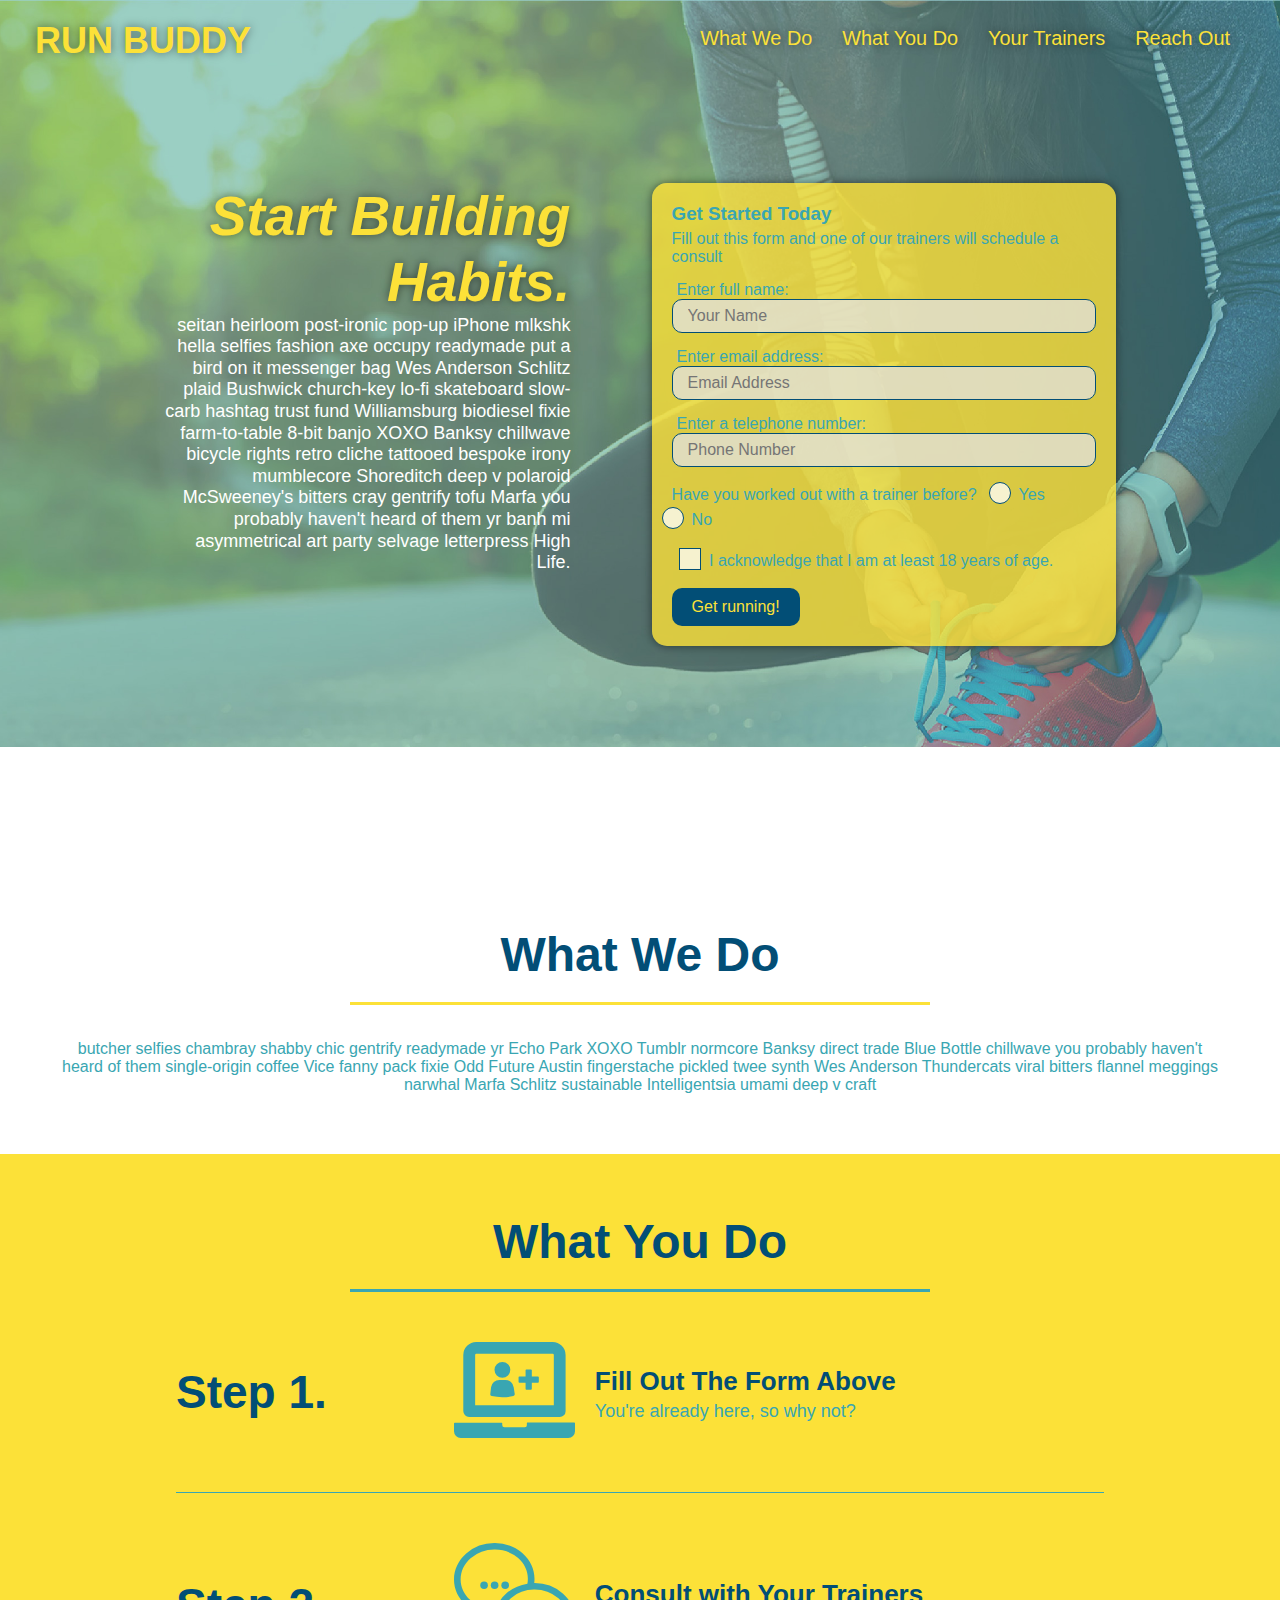
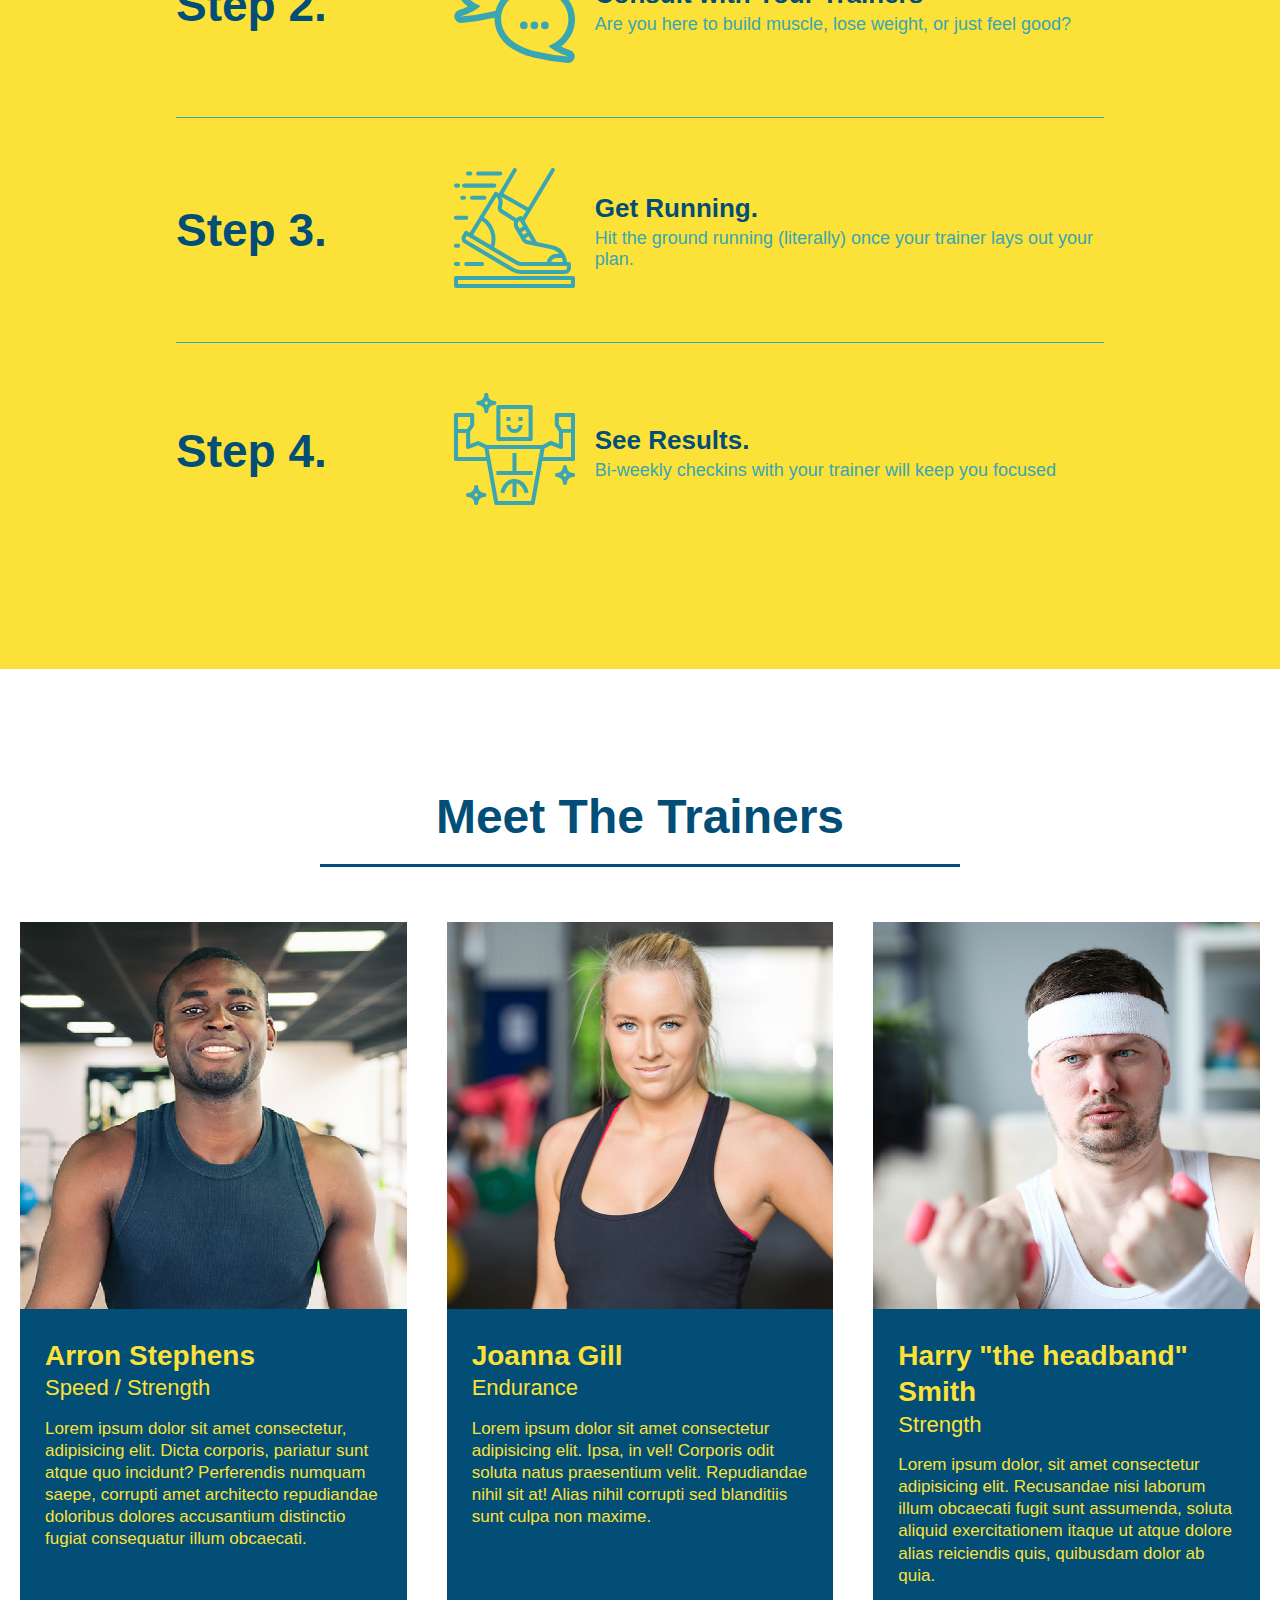
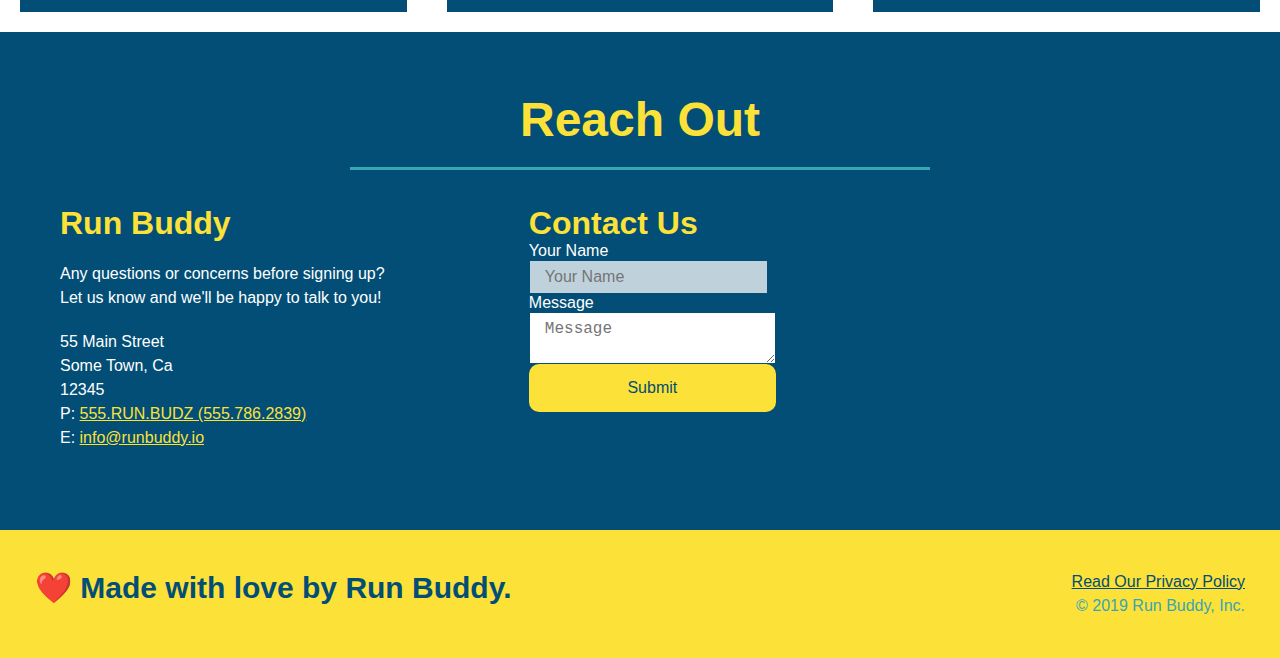
<file: index.html>
<!DOCTYPE html>
<html lang="en">
    <head>
        <meta charset="UTF-8" />
        <meta name="viewport" content="width=device-width, initial-scale=1.0" />
        <title>Run Buddy</title>
        <link href="./assets/css/style.css" type="text/css" rel="stylesheet" />
    </head>
    <body>
        <!-- navigation -->
        <header>
            <h1>
                <a href="/">RUN BUDDY</a>
            </h1>
            <nav>
                <!-- Unordered list element -->
                <ul>
                    <!-- List item element -->
                    <li>
                        <!-- Anchor element -->
                        <a href="#what-we-do"> What We Do</a>
                    </li>
                    <li>
                        <a href="#what-you-do">What You Do</a>
                    </li>
                    <li>
                        <a href="#your-trainers"> Your Trainers</a>
                    </li>
                    <li>
                        <a href="#reach-out">Reach Out</a>
                    </li>
                </ul>
            </nav>
        </header>  
        <!--hero section-->
        <section class="hero">
            <div class="hero-cta">
                <h2>Start Building Habits.</h2>
                <p>
                    seitan heirloom post-ironic pop-up iPhone mlkshk hella selfies fashion axe occupy readymade put a bird on it messenger bag Wes Anderson Schlitz plaid Bushwick church-key lo-fi skateboard slow-carb hashtag trust fund Williamsburg biodiesel fixie farm-to-table 8-bit banjo XOXO Banksy chillwave bicycle rights retro cliche tattooed bespoke irony mumblecore Shoreditch deep v polaroid McSweeney's bitters cray gentrify tofu Marfa you probably haven't heard of them yr banh mi asymmetrical art party selvage letterpress High Life.
                </p>

            </div>
            <div class="hero-form">
                <h3>Get Started Today</h3>
                <p>Fill out this form and one of our trainers will schedule a consult</p>
            <!-- Add form element-->
            <form>
                <label for="name">Enter full name:</label>
                <input type="text" placeholder="Your Name" name="name" id="name" class="form-input">
                <label for="email">Enter email address:</label>
                <input type="email" placeholder="Email Address" name="email" id="email" class="form-input">
                <label for="phone"> Enter a telephone number:</label>
                <input type="tel" placeholder="Phone Number" name="phone" id="phone" class="form-input">
                <p>
                    Have you worked out with a trainer before?
                    <span class="radio-wrapper">
                      <input type="radio" name="trainer-confirm" id="trainer-yes" />
                      <label for="trainer-yes">Yes</label>  
                    </span>
                    <span class="radio-wrapper">
                      <input type="radio" name="trainer-confirm" id="trainer-no" />
                      <label for="trainer-no">No</label>  
                    </span>
                </p>
                <p>
                    <span class="checkbox-wrapper">
                       <input type="checkbox" name="age-confirm" id="checkbox" /> 
                       <label for="checkbox">I acknowledge that I am at least 18 years of age.</label>
                    </span>
                </p>
                <button type="submit">
                    Get running!
                </button>
                </form>
            </div>
        </section>
        <!--end hero-->

        <!-- hero/jumbotron -->
        <section>
        </section>

        <!-- "what we do" section-->
        <!--Wrap every h2 with a class of "section-title"in this div!-->
        <section id="what-we-do" class="intro">
            <div class="flext-row">
                <h2 class="section-title primary-border">
                    What We Do
                </h2>
            </div>
            <div class="flex-row">
                <p>
                    butcher selfies chambray shabby chic gentrify readymade yr Echo Park XOXO Tumblr normcore Banksy direct trade Blue Bottle chillwave you probably haven't heard of them single-origin coffee Vice fanny pack fixie Odd Future Austin fingerstache pickled twee synth Wes Anderson Thundercats viral bitters flannel meggings narwhal Marfa Schlitz sustainable Intelligentsia umami deep v craft
                </p>
            </div>    
        </section>

        <!--"what you do" section-->
        <section id="what-you-do" class="steps">
            <h2 class="section-title secondary-border">What You Do</h2>

            <div class="step">
                <h3>Step 1.</h3>
                <div class="step-info">
                  <div class="step-img">
                    <img src="./assets/images/step-1.svg" alt="" />
                  </div>
                  <div class="step-text">
                    <h4>Fill Out The Form Above</h4>
                    <p>You're already here, so why not?</p>
                  </div>
                </div>
              </div>

              <div class="step">
                <h3>Step 2.</h3>
                <div class="step-info">
                  <div class="step-img">
                    <img src="./assets/images/step-2.svg" alt="" />
                  </div>
                  <div class="step-text">
                    <h4>Consult with Your Trainers</h4>
                    <p>Are you here to build muscle, lose weight, or just feel good?</p>
                  </div>
                </div>
              </div>

              <div class="step">
                <h3>Step 3.</h3>
                <div class="step-info">
                  <div class="step-img">
                    <img src="./assets/images/step-3.svg" alt="" />
                  </div>
                  <div class="step-text">
                    <h4>Get Running.</h4>
                    <p>Hit the ground running (literally) once your trainer lays out your plan.</p>
                  </div>
                </div>
              </div>

              <div class="step">
                <h3>Step 4.</h3>
                <div class="step-info">
                  <div class="step-img">
                    <img src="./assets/images/step-4.svg" alt="" />
                  </div>
                  <div class="step-text">
                    <h4>See Results.</h4>
                    <p>Bi-weekly checkins with your trainer will keep you focused</p>
                  </div>
                </div>
            </div>
        </section>

        <!--"meet the trainers" section-->
        <section id="your-trainers"></section>
            <h2 class="section-title primary border">
                Meet The Trainers
            </h2>
            <div class="trainers">
                <article class="trainer">
                    <img src="./assets/images/trainer-1.jpg" alt="Arron Stephens in his workout clothes, ready to pump iron">
                    <div class="trainer-bio">
                        <h3 class="trainer-name">Arron Stephens</h3>
                        <h4 class="trainer-role">Speed / Strength</h4>
                        <p>
                            Lorem ipsum dolor sit amet consectetur, adipisicing elit. Dicta corporis, pariatur sunt atque quo incidunt? Perferendis numquam saepe, corrupti amet architecto repudiandae doloribus dolores accusantium distinctio fugiat consequatur illum obcaecati.
                        </p>
                    </div>
                </article>

                <!--second trainer bio-->
                <article class="trainer">
                    <img src="./assets/images/trainer-2.jpg" alt="Joanna Gill cooling off after a workout" />
                    <div class="trainer-bio">
                        <h3 class="trainer-name">Joanna Gill</h3>
                        <h4 class="trainer-role">Endurance</h4>
                        <p>
                            Lorem ipsum dolor sit amet consectetur adipisicing elit. Ipsa, in vel! Corporis odit soluta natus praesentium velit. Repudiandae nihil sit at! Alias nihil corrupti sed blanditiis sunt culpa non maxime.
                        </p>
                    </div>
                </article>

                <!--third trainer bio-->
                <article class="trainer">
                    <img src="./assets/images/trainer-3.jpg" alt="Harry Smith wearing a headband and lifting comically small pink weights" />
                    <div class="trainer-bio">
                        <h3 class="trainer-name">Harry "the headband" Smith</h3>
                        <h4 class="trainer-role">Strength</h4>
                        <p>
                            Lorem ipsum dolor, sit amet consectetur adipisicing elit. Recusandae nisi laborum illum obcaecati fugit sunt assumenda, soluta aliquid exercitationem itaque ut atque dolore alias reiciendis quis, quibusdam dolor ab quia.
                        </p>
                    </div>
                </article>
            </div>
        </section>

        <!-- "reach out" section-->
        <section id="reach-out" class="contact">
            <h2 class="section-title secondary-border">Reach Out</h2>
            <div class="contact-info">
                <div>
                  <h3>Run Buddy</h3>
                  <p>
                    Any questions or concerns before signing up?
                    <br />
                    Let us know and we'll be happy to talk to you!
                  </p>
              
                  <address>
                    55 Main Street <br />
                    Some Town, Ca <br />
                    12345 <br />
                    P: <a href="tel:555.786.2839">555.RUN.BUDZ (555.786.2839)</a><br />
                    E: <a href="mailto://info@runbuddy.io">info@runbuddy.io</a>
                  </address>
              
                </div>
              
                <div class="contact-form">
                  <h3>Contact Us</h3>
                  <form>
                    <label for="contact-name">Your Name</label>
                    <input type="text" id="contact-name" placeholder="Your Name" />
              
                    <label for="contact-message">Message</label>
                    <textarea id="contact-message" placeholder="Message"></textarea>
              
                    <button type="submit">Submit</button>
                  </form>
                </div>
              
                <iframe
                  src="https://www.google.com/maps/embed?pb=!1m14!1m12!1m3!1d12182.30520634488!2d-74.0652613!3d40.2407219!2m3!1f0!2f0!3f0!3m2!1i1024!2i768!4f13.1!5e0!3m2!1sen!2sus!4v1561060983193!5m2!1sen!2sus"
                  frameborder="0" style="border:0" allowfullscreen></iframe>
            </div>
                
            
        </section>

        <!-- footer-->
        <footer>
            <h2>❤️ Made with love by Run Buddy.</h2>
            <div>
                <a href="./privacy-policy.html">Read Our Privacy Policy</a><br />
                &copy; 2019 Run Buddy, Inc.
            </div>
        </footer>
    </body>
</html>
</file>
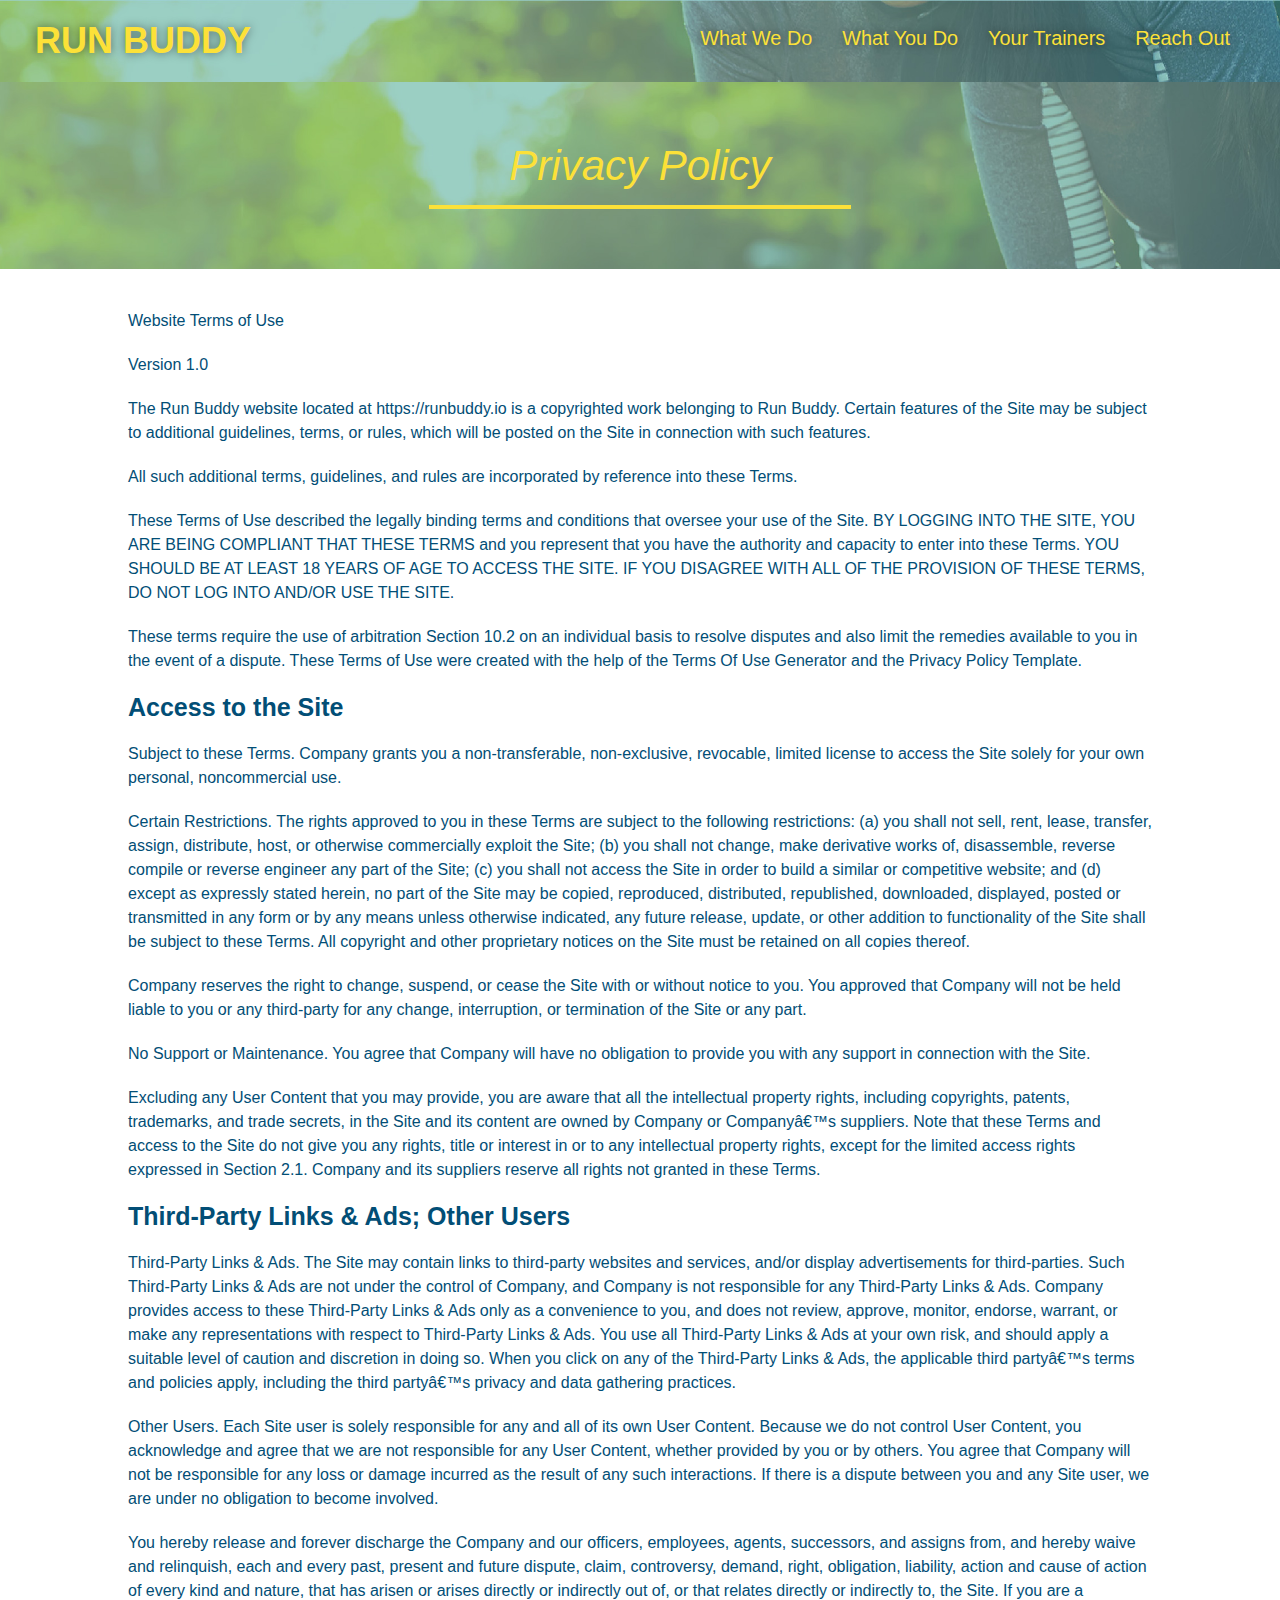
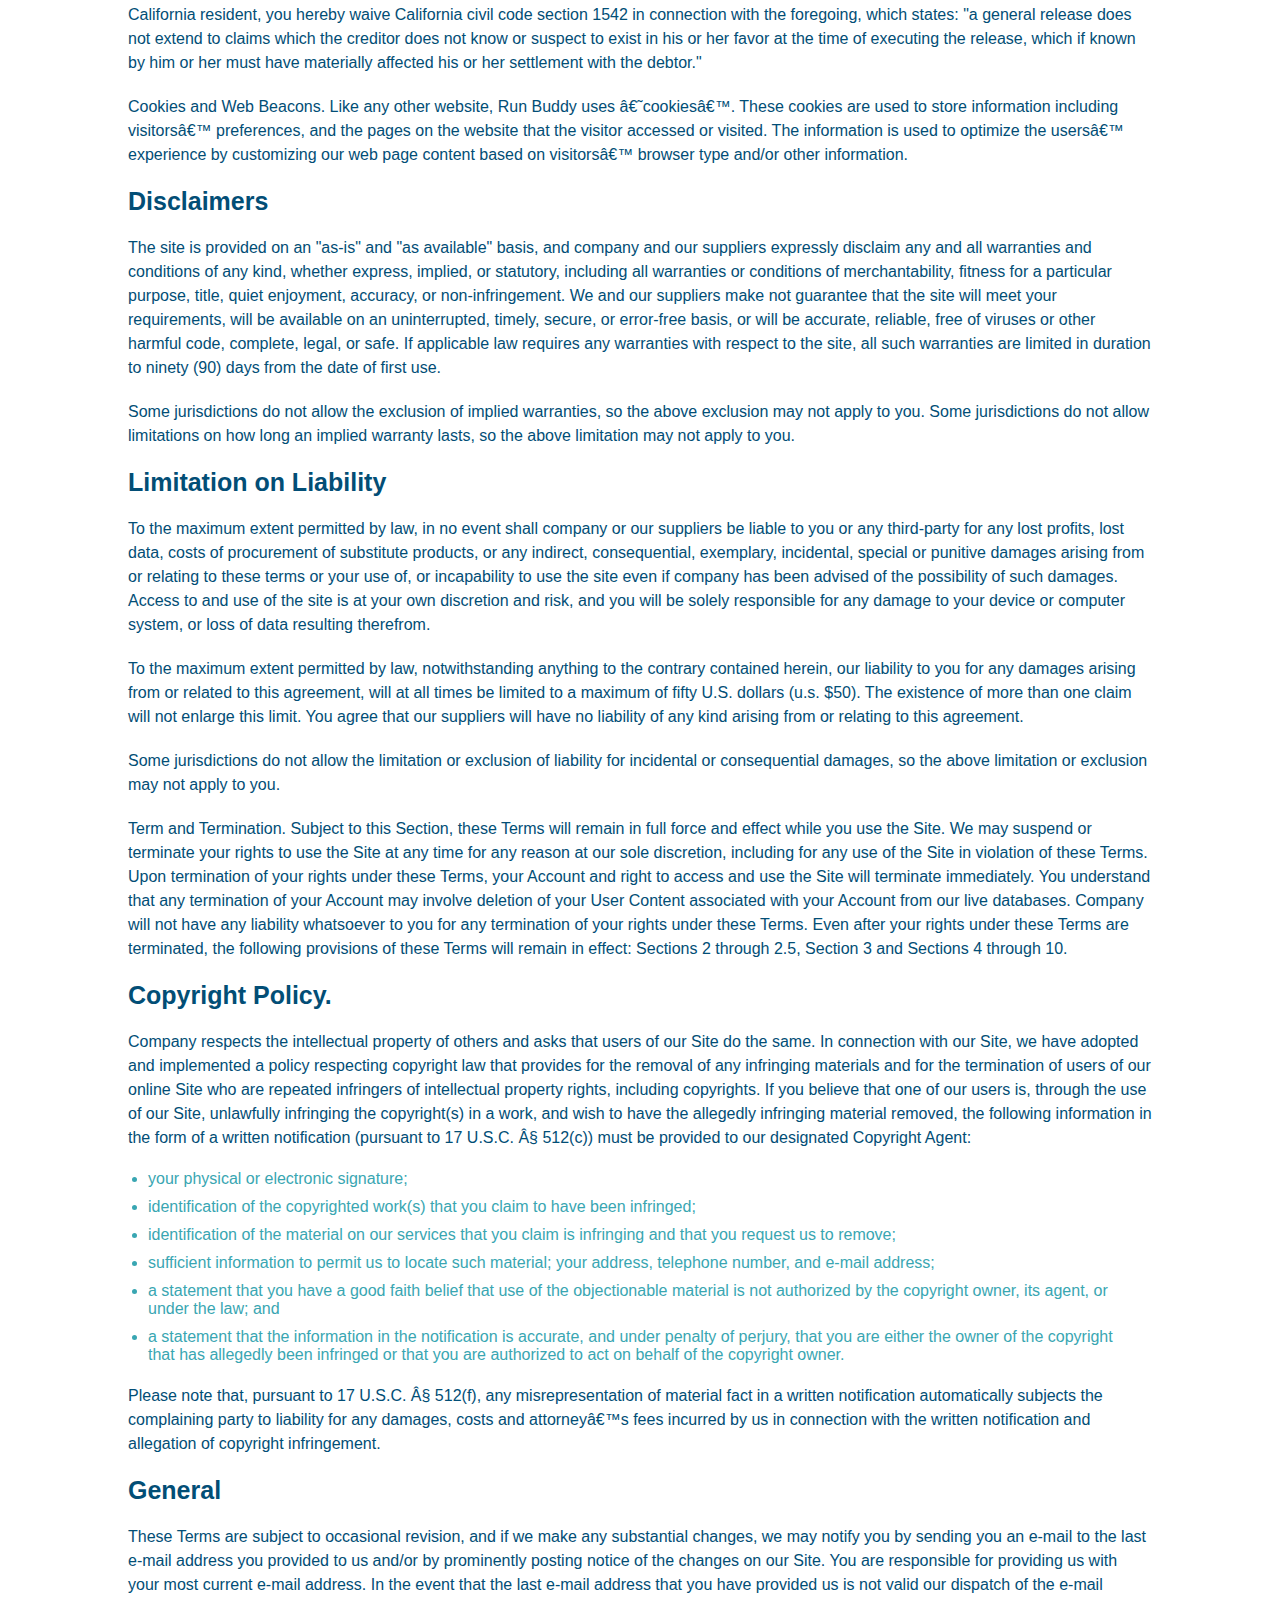
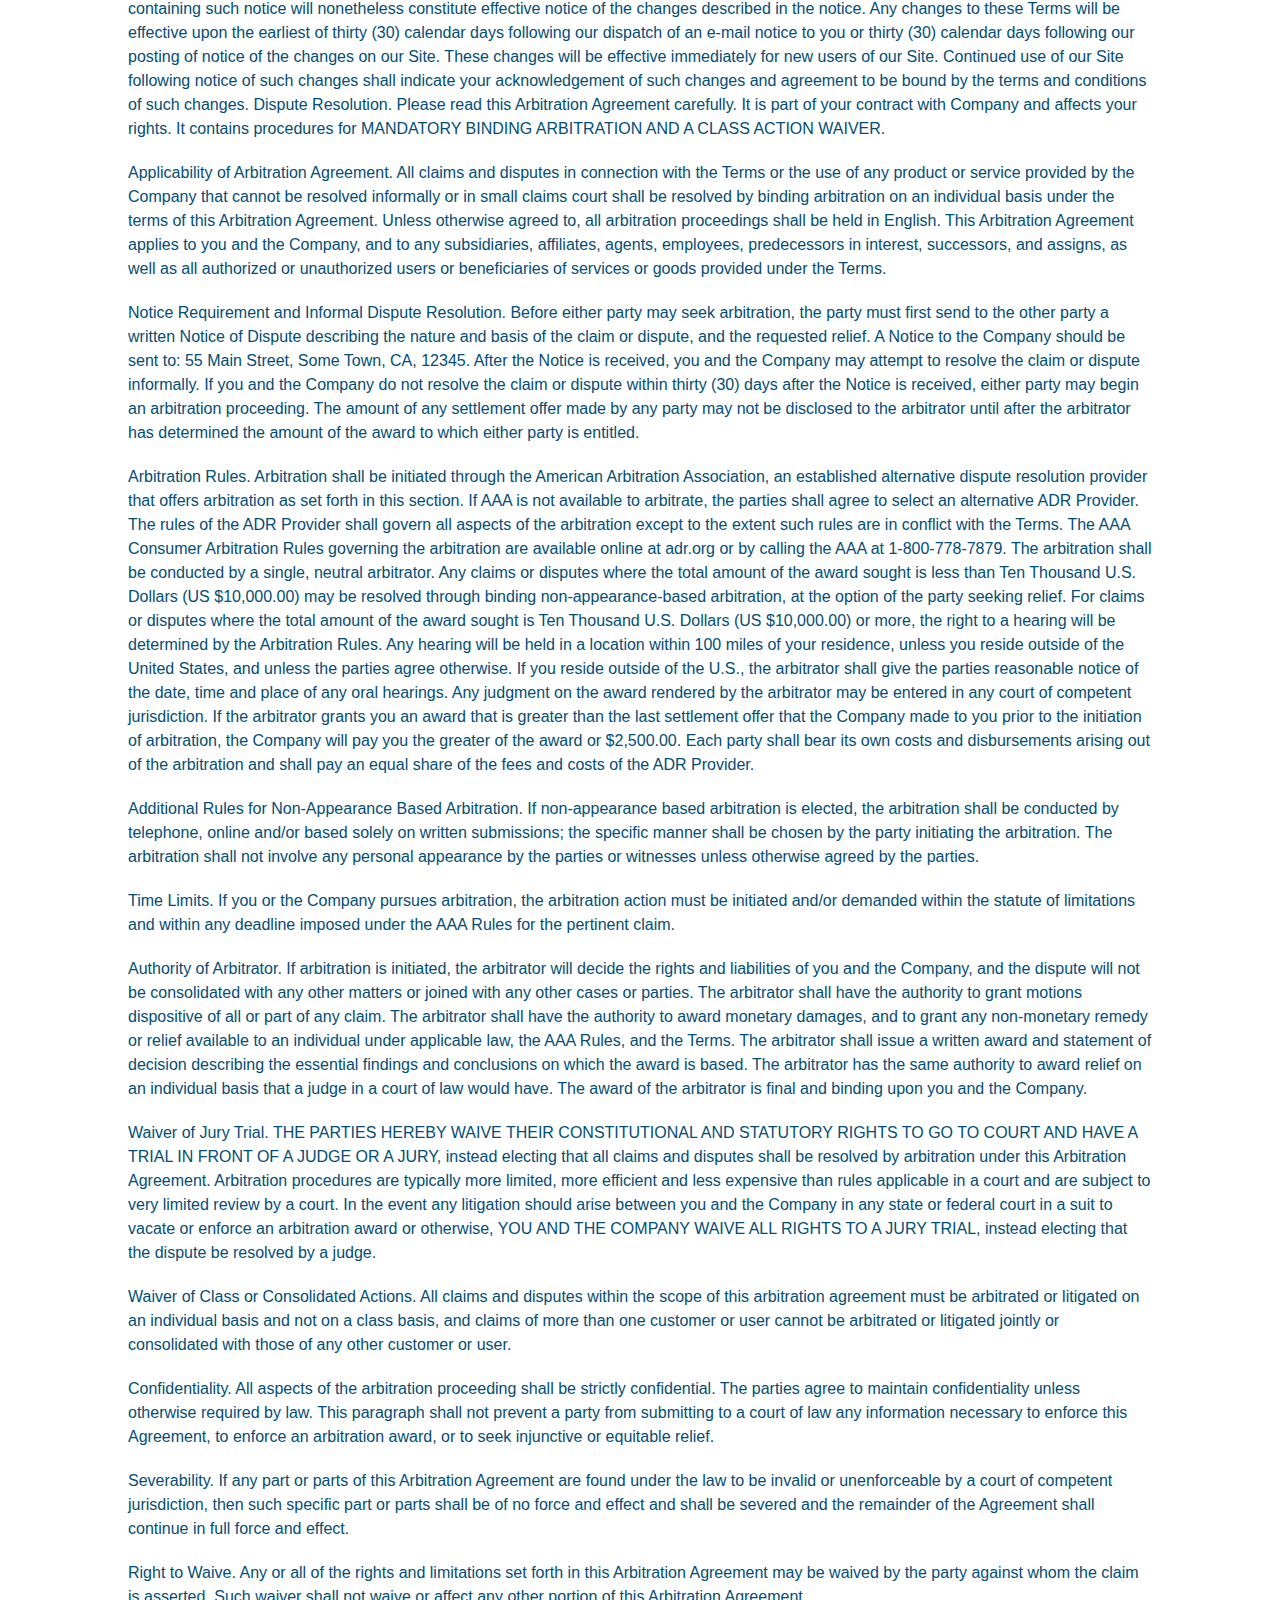
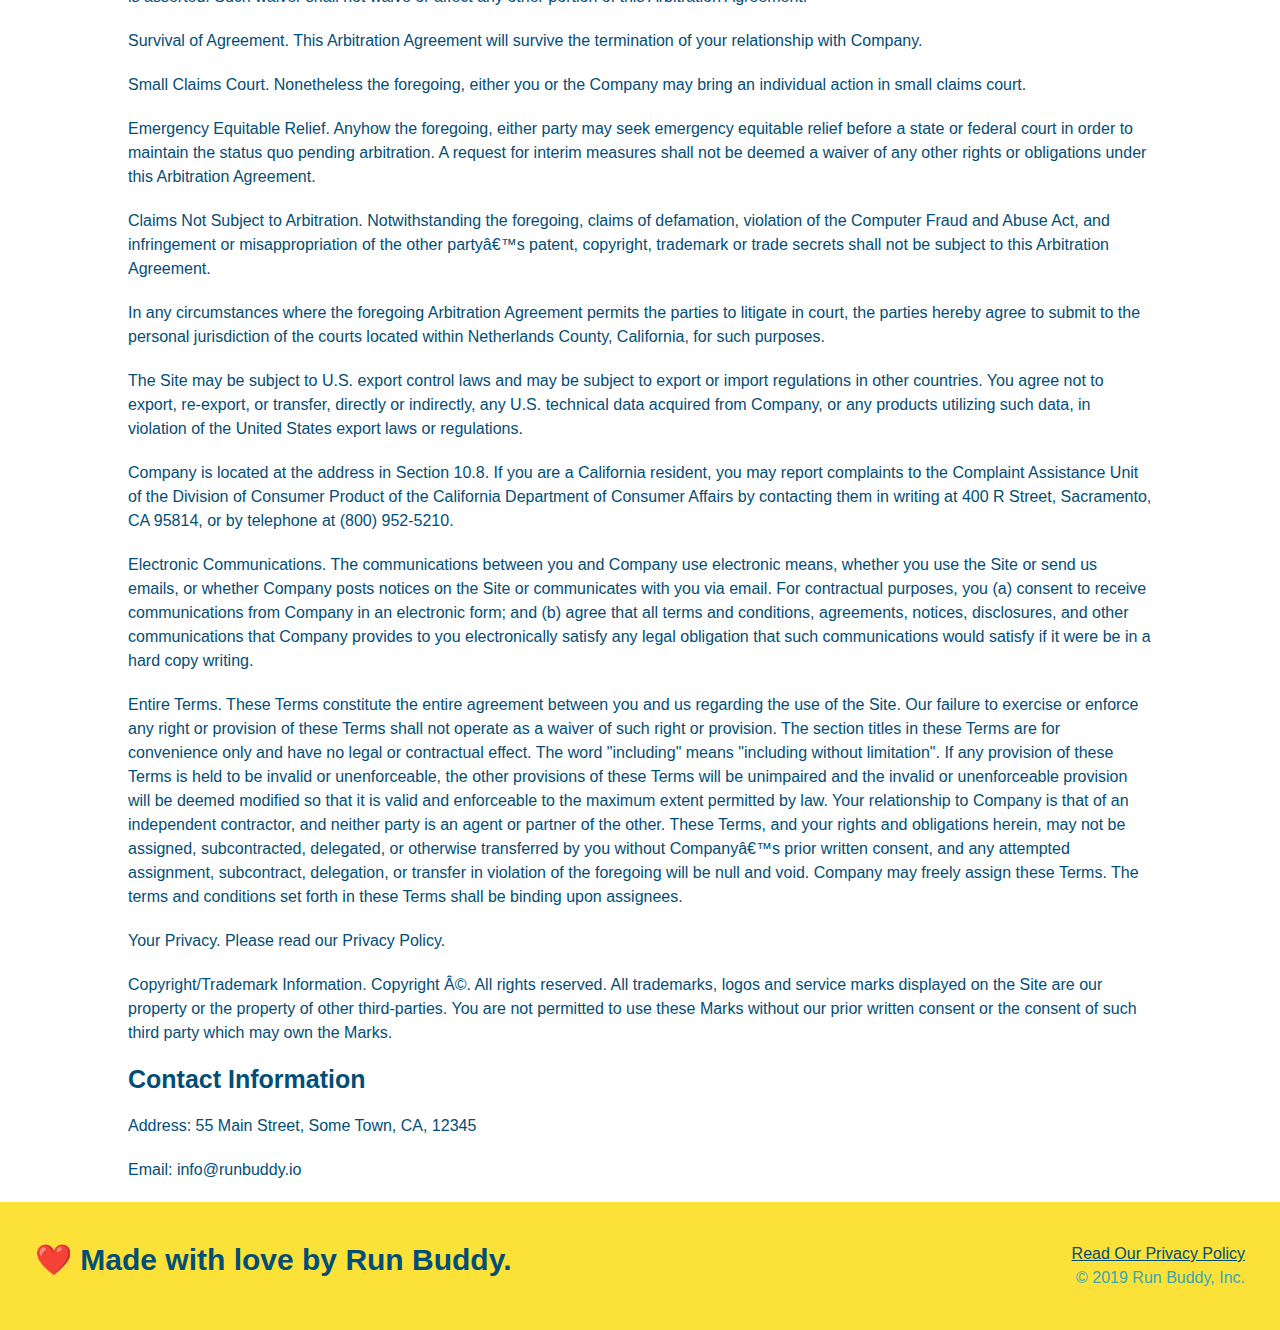
<file: privacy-policy.html>
<!DOCTYPE html>
<html lang="en">
  <head>
    <meta charset="UTF-8" />
    <meta name="viewport" content="width=device-width, initial-scale=1.0" />
    <title>Privacy Policy - Run Buddy</title>
    <link rel="stylesheet" href="./assets/css/style.css" />
    <link rel="stylesheet" href="./assets/css/secondary-styles.css" />
  </head>
  <body>
    <header>
        <h1>
            <a href="/">RUN BUDDY</a>
        </h1>
        <nav>
            <!-- Unordered list element -->
            <ul>
                <!-- List item element -->
                <li>
                    <!-- Anchor element -->
                    <a href="./index.html#what-we-do"> What We Do</a>
                </li>
                <li>
                    <a href="./index.html#what-you-do">What You Do</a>
                </li>
                <li>
                    <a href="./index.html#your-trainers"> Your Trainers</a>
                </li>
                <li>
                    <a href="./index.html#reach-out">Reach Out</a>
                </li>
            </ul>
        </nav>
    </header> 
    <section class="hero">
        <h2 class="page-title">
            Privacy Policy
        </h2>
    </section>
    <article class="secondary-content">
        <p>
            Website Terms of Use
          </p>
    
          <p>
            Version 1.0
          </p>
    
          <p>
            The Run Buddy website located at https://runbuddy.io is a copyrighted work belonging to Run Buddy. Certain
            features of the Site may be subject to additional guidelines, terms, or rules, which will be posted on the Site
            in connection with such features.
          </p>
    
          <p>
            All such additional terms, guidelines, and rules are incorporated by reference into these Terms.
          </p>
    
          <p>
            These Terms of Use described the legally binding terms and conditions that oversee your use of the Site. BY
            LOGGING INTO THE SITE, YOU ARE BEING COMPLIANT THAT THESE TERMS and you represent that you have the authority
            and capacity to enter into these Terms. YOU SHOULD BE AT LEAST 18 YEARS OF AGE TO ACCESS THE SITE. IF YOU
            DISAGREE WITH ALL OF THE PROVISION OF THESE TERMS, DO NOT LOG INTO AND/OR USE THE SITE.
          </p>
    
          <p>
            These terms require the use of arbitration Section 10.2 on an individual basis to resolve disputes and also
            limit the remedies available to you in the event of a dispute. These Terms of Use were created with the help of
            the Terms Of Use Generator and the Privacy Policy Template.
          </p>
    
          <h3>
            Access to the Site
          </h3>
    
          <p>
            Subject to these Terms. Company grants you a non-transferable, non-exclusive, revocable, limited license to
            access the Site solely for your own personal, noncommercial use.
          </p>
    
          <p>
            Certain Restrictions. The rights approved to you in these Terms are subject to the following restrictions: (a)
            you shall not sell, rent, lease, transfer, assign, distribute, host, or otherwise commercially exploit the Site;
            (b) you shall not change, make derivative works of, disassemble, reverse compile or reverse engineer any part of
            the Site; (c) you shall not access the Site in order to build a similar or competitive website; and (d) except
            as expressly stated herein, no part of the Site may be copied, reproduced, distributed, republished, downloaded,
            displayed, posted or transmitted in any form or by any means unless otherwise indicated, any future release,
            update, or other addition to functionality of the Site shall be subject to these Terms. All copyright and other
            proprietary notices on the Site must be retained on all copies thereof.
          </p>
    
          <p>
            Company reserves the right to change, suspend, or cease the Site with or without notice to you. You approved
            that Company will not be held liable to you or any third-party for any change, interruption, or termination of
            the Site or any part.
          </p>
    
          <p>
            No Support or Maintenance. You agree that Company will have no obligation to provide you with any support in
            connection with the Site.
          </p>
    
          <p>
            Excluding any User Content that you may provide, you are aware that all the intellectual property rights,
            including copyrights, patents, trademarks, and trade secrets, in the Site and its content are owned by Company
            or Companyâ€™s suppliers. Note that these Terms and access to the Site do not give you any rights, title or
            interest in or to any intellectual property rights, except for the limited access rights expressed in Section
            2.1. Company and its suppliers reserve all rights not granted in these Terms.
          </p>
    
          <h3>
            Third-Party Links & Ads; Other Users
          </h3>
    
          <p>
            Third-Party Links & Ads. The Site may contain links to third-party websites and services, and/or display
            advertisements for third-parties. Such Third-Party Links & Ads are not under the control of Company, and Company
            is not responsible for any Third-Party Links & Ads. Company provides access to these Third-Party Links & Ads
            only as a convenience to you, and does not review, approve, monitor, endorse, warrant, or make any
            representations with respect to Third-Party Links & Ads. You use all Third-Party Links & Ads at your own risk,
            and should apply a suitable level of caution and discretion in doing so. When you click on any of the
            Third-Party Links & Ads, the applicable third partyâ€™s terms and policies apply, including the third partyâ€™s
            privacy and data gathering practices.
          </p>
    
          <p>
            Other Users. Each Site user is solely responsible for any and all of its own User Content. Because we do not
            control User Content, you acknowledge and agree that we are not responsible for any User Content, whether
            provided by you or by others. You agree that Company will not be responsible for any loss or damage incurred as
            the result of any such interactions. If there is a dispute between you and any Site user, we are under no
            obligation to become involved.
          </p>
    
          <p>
            You hereby release and forever discharge the Company and our officers, employees, agents, successors, and
            assigns from, and hereby waive and relinquish, each and every past, present and future dispute, claim,
            controversy, demand, right, obligation, liability, action and cause of action of every kind and nature, that has
            arisen or arises directly or indirectly out of, or that relates directly or indirectly to, the Site. If you are
            a California resident, you hereby waive California civil code section 1542 in connection with the foregoing,
            which states: "a general release does not extend to claims which the creditor does not know or suspect to exist
            in his or her favor at the time of executing the release, which if known by him or her must have materially
            affected his or her settlement with the debtor."
          </p>
    
          <p>
            Cookies and Web Beacons. Like any other website, Run Buddy uses â€˜cookiesâ€™. These cookies are used to store
            information including visitorsâ€™ preferences, and the pages on the website that the visitor accessed or visited.
            The information is used to optimize the usersâ€™ experience by customizing our web page content based on visitorsâ€™
            browser type and/or other information.
          </p>
    
          <h3>
            Disclaimers
          </h3>
    
          <p>
            The site is provided on an "as-is" and "as available" basis, and company and our suppliers expressly disclaim
            any and all warranties and conditions of any kind, whether express, implied, or statutory, including all
            warranties or conditions of merchantability, fitness for a particular purpose, title, quiet enjoyment, accuracy,
            or non-infringement. We and our suppliers make not guarantee that the site will meet your requirements, will be
            available on an uninterrupted, timely, secure, or error-free basis, or will be accurate, reliable, free of
            viruses or other harmful code, complete, legal, or safe. If applicable law requires any warranties with respect
            to the site, all such warranties are limited in duration to ninety (90) days from the date of first use.
          </p>
    
          <p>
            Some jurisdictions do not allow the exclusion of implied warranties, so the above exclusion may not apply to
            you. Some jurisdictions do not allow limitations on how long an implied warranty lasts, so the above limitation
            may not apply to you.
          </p>
    
          <h3>
            Limitation on Liability
          </h3>
    
          <p>
            To the maximum extent permitted by law, in no event shall company or our suppliers be liable to you or any
            third-party for any lost profits, lost data, costs of procurement of substitute products, or any indirect,
            consequential, exemplary, incidental, special or punitive damages arising from or relating to these terms or
            your use of, or incapability to use the site even if company has been advised of the possibility of such
            damages. Access to and use of the site is at your own discretion and risk, and you will be solely responsible
            for any damage to your device or computer system, or loss of data resulting therefrom.
          </p>
    
          <p>
            To the maximum extent permitted by law, notwithstanding anything to the contrary contained herein, our liability
            to you for any damages arising from or related to this agreement, will at all times be limited to a maximum of
            fifty U.S. dollars (u.s. $50). The existence of more than one claim will not enlarge this limit. You agree that
            our suppliers will have no liability of any kind arising from or relating to this agreement.
          </p>
    
          <p>
            Some jurisdictions do not allow the limitation or exclusion of liability for incidental or consequential
            damages, so the above limitation or exclusion may not apply to you.
          </p>
    
          <p>
            Term and Termination. Subject to this Section, these Terms will remain in full force and effect while you use
            the Site. We may suspend or terminate your rights to use the Site at any time for any reason at our sole
            discretion, including for any use of the Site in violation of these Terms. Upon termination of your rights under
            these Terms, your Account and right to access and use the Site will terminate immediately. You understand that
            any termination of your Account may involve deletion of your User Content associated with your Account from our
            live databases. Company will not have any liability whatsoever to you for any termination of your rights under
            these Terms. Even after your rights under these Terms are terminated, the following provisions of these Terms
            will remain in effect: Sections 2 through 2.5, Section 3 and Sections 4 through 10.
          </p>
    
          <h3>
            Copyright Policy.
          </h3>
    
          <p>
            Company respects the intellectual property of others and asks that users of our Site do the same. In connection
            with our Site, we have adopted and implemented a policy respecting copyright law that provides for the removal
            of any infringing materials and for the termination of users of our online Site who are repeated infringers of
            intellectual property rights, including copyrights. If you believe that one of our users is, through the use of
            our Site, unlawfully infringing the copyright(s) in a work, and wish to have the allegedly infringing material
            removed, the following information in the form of a written notification (pursuant to 17 U.S.C. Â§ 512(c)) must
            be provided to our designated Copyright Agent:
          </p>
    
          <ul>
            <li>
              your physical or electronic signature;
            </li>
            <li>
              identification of the copyrighted work(s) that you claim to have been infringed;
            </li>
            <li>
              identification of the material on our services that you claim is infringing and that you request us to remove;
            </li>
            <li>
              sufficient information to permit us to locate such material; your address, telephone number, and e-mail
              address;
            </li>
            <li>
              a statement that you have a good faith belief that use of the objectionable material is not authorized by the
              copyright owner, its agent, or under the law; and
            </li>
            <li>
              a statement that the information in the notification is accurate, and under penalty of perjury, that you are
              either the owner of the copyright that has allegedly been infringed or that you are authorized to act on
              behalf of the copyright owner.
            </li>
          </ul>
    
          <p>
            Please note that, pursuant to 17 U.S.C. Â§ 512(f), any misrepresentation of material fact in a written
            notification automatically subjects the complaining party to liability for any damages, costs and attorneyâ€™s
            fees incurred by us in connection with the written notification and allegation of copyright infringement.
          </p>
    
          <h3>
            General
          </h3>
    
          <p>
            These Terms are subject to occasional revision, and if we make any substantial changes, we may notify you by
            sending you an e-mail to the last e-mail address you provided to us and/or by prominently posting notice of the
            changes on our Site. You are responsible for providing us with your most current e-mail address. In the event
            that the last e-mail address that you have provided us is not valid our dispatch of the e-mail containing such
            notice will nonetheless constitute effective notice of the changes described in the notice. Any changes to these
            Terms will be effective upon the earliest of thirty (30) calendar days following our dispatch of an e-mail
            notice to you or thirty (30) calendar days following our posting of notice of the changes on our Site. These
            changes will be effective immediately for new users of our Site. Continued use of our Site following notice of
            such changes shall indicate your acknowledgement of such changes and agreement to be bound by the terms and
            conditions of such changes. Dispute Resolution. Please read this Arbitration Agreement carefully. It is part of
            your contract with Company and affects your rights. It contains procedures for MANDATORY BINDING ARBITRATION AND
            A CLASS ACTION WAIVER.
          </p>
    
          <p>
            Applicability of Arbitration Agreement. All claims and disputes in connection with the Terms or the use of any
            product or service provided by the Company that cannot be resolved informally or in small claims court shall be
            resolved by binding arbitration on an individual basis under the terms of this Arbitration Agreement. Unless
            otherwise agreed to, all arbitration proceedings shall be held in English. This Arbitration Agreement applies to
            you and the Company, and to any subsidiaries, affiliates, agents, employees, predecessors in interest,
            successors, and assigns, as well as all authorized or unauthorized users or beneficiaries of services or goods
            provided under the Terms.
          </p>
    
          <p>
            Notice Requirement and Informal Dispute Resolution. Before either party may seek arbitration, the party must
            first send to the other party a written Notice of Dispute describing the nature and basis of the claim or
            dispute, and the requested relief. A Notice to the Company should be sent to: 55 Main Street, Some Town, CA,
            12345. After the Notice is received, you and the Company may attempt to resolve the claim or dispute informally.
            If you and the Company do not resolve the claim or dispute within thirty (30) days after the Notice is received,
            either party may begin an arbitration proceeding. The amount of any settlement offer made by any party may not
            be disclosed to the arbitrator until after the arbitrator has determined the amount of the award to which either
            party is entitled.
          </p>
    
          <p>
            Arbitration Rules. Arbitration shall be initiated through the American Arbitration Association, an established
            alternative dispute resolution provider that offers arbitration as set forth in this section. If AAA is not
            available to arbitrate, the parties shall agree to select an alternative ADR Provider. The rules of the ADR
            Provider shall govern all aspects of the arbitration except to the extent such rules are in conflict with the
            Terms. The AAA Consumer Arbitration Rules governing the arbitration are available online at adr.org or by
            calling the AAA at 1-800-778-7879. The arbitration shall be conducted by a single, neutral arbitrator. Any
            claims or disputes where the total amount of the award sought is less than Ten Thousand U.S. Dollars (US
            $10,000.00) may be resolved through binding non-appearance-based arbitration, at the option of the party seeking
            relief. For claims or disputes where the total amount of the award sought is Ten Thousand U.S. Dollars (US
            $10,000.00) or more, the right to a hearing will be determined by the Arbitration Rules. Any hearing will be
            held in a location within 100 miles of your residence, unless you reside outside of the United States, and
            unless the parties agree otherwise. If you reside outside of the U.S., the arbitrator shall give the parties
            reasonable notice of the date, time and place of any oral hearings. Any judgment on the award rendered by the
            arbitrator may be entered in any court of competent jurisdiction. If the arbitrator grants you an award that is
            greater than the last settlement offer that the Company made to you prior to the initiation of arbitration, the
            Company will pay you the greater of the award or $2,500.00. Each party shall bear its own costs and
            disbursements arising out of the arbitration and shall pay an equal share of the fees and costs of the ADR
            Provider.
          </p>
    
          <p>
            Additional Rules for Non-Appearance Based Arbitration. If non-appearance based arbitration is elected, the
            arbitration shall be conducted by telephone, online and/or based solely on written submissions; the specific
            manner shall be chosen by the party initiating the arbitration. The arbitration shall not involve any personal
            appearance by the parties or witnesses unless otherwise agreed by the parties.
          </p>
    
          <p>
            Time Limits. If you or the Company pursues arbitration, the arbitration action must be initiated and/or demanded
            within the statute of limitations and within any deadline imposed under the AAA Rules for the pertinent claim.
          </p>
    
          <p>
            Authority of Arbitrator. If arbitration is initiated, the arbitrator will decide the rights and liabilities of
            you and the Company, and the dispute will not be consolidated with any other matters or joined with any other
            cases or parties. The arbitrator shall have the authority to grant motions dispositive of all or part of any
            claim. The arbitrator shall have the authority to award monetary damages, and to grant any non-monetary remedy
            or relief available to an individual under applicable law, the AAA Rules, and the Terms. The arbitrator shall
            issue a written award and statement of decision describing the essential findings and conclusions on which the
            award is based. The arbitrator has the same authority to award relief on an individual basis that a judge in a
            court of law would have. The award of the arbitrator is final and binding upon you and the Company.
          </p>
    
          <p>
            Waiver of Jury Trial. THE PARTIES HEREBY WAIVE THEIR CONSTITUTIONAL AND STATUTORY RIGHTS TO GO TO COURT AND HAVE
            A TRIAL IN FRONT OF A JUDGE OR A JURY, instead electing that all claims and disputes shall be resolved by
            arbitration under this Arbitration Agreement. Arbitration procedures are typically more limited, more efficient
            and less expensive than rules applicable in a court and are subject to very limited review by a court. In the
            event any litigation should arise between you and the Company in any state or federal court in a suit to vacate
            or enforce an arbitration award or otherwise, YOU AND THE COMPANY WAIVE ALL RIGHTS TO A JURY TRIAL, instead
            electing that the dispute be resolved by a judge.
          </p>
    
          <p>
            Waiver of Class or Consolidated Actions. All claims and disputes within the scope of this arbitration agreement
            must be arbitrated or litigated on an individual basis and not on a class basis, and claims of more than one
            customer or user cannot be arbitrated or litigated jointly or consolidated with those of any other customer or
            user.
          </p>
    
          <p>
            Confidentiality. All aspects of the arbitration proceeding shall be strictly confidential. The parties agree to
            maintain confidentiality unless otherwise required by law. This paragraph shall not prevent a party from
            submitting to a court of law any information necessary to enforce this Agreement, to enforce an arbitration
            award, or to seek injunctive or equitable relief.
          </p>
    
          <p>
            Severability. If any part or parts of this Arbitration Agreement are found under the law to be invalid or
            unenforceable by a court of competent jurisdiction, then such specific part or parts shall be of no force and
            effect and shall be severed and the remainder of the Agreement shall continue in full force and effect.
          </p>
    
          <p>
            Right to Waive. Any or all of the rights and limitations set forth in this Arbitration Agreement may be waived
            by the party against whom the claim is asserted. Such waiver shall not waive or affect any other portion of this
            Arbitration Agreement.
          </p>
    
          <p>
            Survival of Agreement. This Arbitration Agreement will survive the termination of your relationship with
            Company.
          </p>
    
          <p>
            Small Claims Court. Nonetheless the foregoing, either you or the Company may bring an individual action in small
            claims court.
          </p>
    
          <p>
            Emergency Equitable Relief. Anyhow the foregoing, either party may seek emergency equitable relief before a
            state or federal court in order to maintain the status quo pending arbitration. A request for interim measures
            shall not be deemed a waiver of any other rights or obligations under this Arbitration Agreement.
          </p>
    
          <p>
            Claims Not Subject to Arbitration. Notwithstanding the foregoing, claims of defamation, violation of the
            Computer Fraud and Abuse Act, and infringement or misappropriation of the other partyâ€™s patent, copyright,
            trademark or trade secrets shall not be subject to this Arbitration Agreement.
          </p>
    
          <p>
            In any circumstances where the foregoing Arbitration Agreement permits the parties to litigate in court, the
            parties hereby agree to submit to the personal jurisdiction of the courts located within Netherlands County,
            California, for such purposes.
          </p>
    
          <p>
            The Site may be subject to U.S. export control laws and may be subject to export or import regulations in other
            countries. You agree not to export, re-export, or transfer, directly or indirectly, any U.S. technical data
            acquired from Company, or any products utilizing such data, in violation of the United States export laws or
            regulations.
          </p>
    
          <p>
            Company is located at the address in Section 10.8. If you are a California resident, you may report complaints
            to the Complaint Assistance Unit of the Division of Consumer Product of the California Department of Consumer
            Affairs by contacting them in writing at 400 R Street, Sacramento, CA 95814, or by telephone at (800) 952-5210.
          </p>
    
          <p>
            Electronic Communications. The communications between you and Company use electronic means, whether you use the
            Site or send us emails, or whether Company posts notices on the Site or communicates with you via email. For
            contractual purposes, you (a) consent to receive communications from Company in an electronic form; and (b)
            agree that all terms and conditions, agreements, notices, disclosures, and other communications that Company
            provides to you electronically satisfy any legal obligation that such communications would satisfy if it were be
            in a hard copy writing.
          </p>
    
          <p>
            Entire Terms. These Terms constitute the entire agreement between you and us regarding the use of the Site. Our
            failure to exercise or enforce any right or provision of these Terms shall not operate as a waiver of such right
            or provision. The section titles in these Terms are for convenience only and have no legal or contractual
            effect. The word "including" means "including without limitation". If any provision of these Terms is held to be
            invalid or unenforceable, the other provisions of these Terms will be unimpaired and the invalid or
            unenforceable provision will be deemed modified so that it is valid and enforceable to the maximum extent
            permitted by law. Your relationship to Company is that of an independent contractor, and neither party is an
            agent or partner of the other. These Terms, and your rights and obligations herein, may not be assigned,
            subcontracted, delegated, or otherwise transferred by you without Companyâ€™s prior written consent, and any
            attempted assignment, subcontract, delegation, or transfer in violation of the foregoing will be null and void.
            Company may freely assign these Terms. The terms and conditions set forth in these Terms shall be binding upon
            assignees.
          </p>
    
          <p>
            Your Privacy. Please read our Privacy Policy.
          </p>
    
          <p>
            Copyright/Trademark Information. Copyright Â©. All rights reserved. All trademarks, logos and service marks
            displayed on the Site are our property or the property of other third-parties. You are not permitted to use
            these Marks without our prior written consent or the consent of such third party which may own the Marks.
          </p>
    
          <h3>
            Contact Information
          </h3>
    
          <p>
            Address: 55 Main Street, Some Town, CA, 12345
          </p>
    
          <p>
            Email: info@runbuddy.io
          </p>

    </article>
    <footer>
        <h2>❤️ Made with love by Run Buddy.</h2>
        <div>
            <a href="./privacy-policy.html">Read Our Privacy Policy</a><br />
            &copy; 2019 Run Buddy, Inc.
        </div>
    </footer>
  </body>
</html>
</file>
<file: assets/css/style.css>
:root {
    --primary-color: #fce138;
    --secondary-color: #024e76;
    --tertiary-color: #39a6b2;
}

* {
    margin: 0;
    padding: 0%;
    box-sizing: border-box;
}

body {
    color: var(--tertiary-color);
    font-family: Arial, Helvetica, sans-serif;
    }

header {
    padding: 20px 35px;
    background-color: var(--tertiary-color);
    display: flex;
    justify-content: space-between;
    flex-wrap: wrap;
    position: -webkit-sticky;
    position: sticky;
    top: 0;
    background-image: url("../images/hero-bg.jpg");
    background-size: cover;
    background-position: 80%;
    background-attachment: fixed;
    z-index: 9999;
}

header h1 {
    font-weight: bold;
    font-size: 36px;
    color: var(--primary-color);
    margin: 0;
    text-shadow: 0 0 10px rgba(0, 0, 0, 0.5);    
}

header a {
    text-decoration: none;
    color: var(--primary-color);
}

header nav {
    margin: 7px 0;
}

header nav ul {
    display: flex;
    flex-wrap: wrap;
    justify-content: space-between;
    align-items: center;
    list-style: none;
}

header nav ul li a {
    padding: 10px 15px;
    font-weight: lighter;
    font-size: 1.55vw;
    text-shadow: 0 0 10px rgba(0, 0, 0, 0.5); 
}

header nav ul li a:hover {
    background: var(--primary-color);
    color: var(--secondary-color);
    border-radius: 15px;
    text-shadow: none;
  }
  

section {
    padding: 60px;
}

/* Hero Style Start */
.hero {
    background-image: url("../images/hero-bg.jpg");
    background-size: cover;
    background-position: 80%;
    background-attachment: fixed;
    display: flex;
    justify-content: center;
    flex-wrap: wrap;
    align-items: flex-start;
    }

 .hero-cta {
    width: 35%;
    text-align: right;
    margin: 3.5%;
    color: #fff;
    font-size: 18px;
    line-height: 1.2;
    
}

.hero-cta h2 {
    font-style: italic;
    font-size: 55px;
    color: var(--primary-color);
    text-shadow: 0 0 10px rgba(0, 0, 0, 0.5); 
}
   

.hero-form {
    border: solid 3px #var(--secondary-color);
    background-color:rgba(252,225,56, 0.8);
    padding: 20px;
    color: #var(--secondary-color);
    width: 40%;
    margin: 3.5%;
    box-shadow: 0 0 10px rgba(0, 0, 0, 0.5);
    border-radius: 15px;
}

.hero-form button:hover {
    background-color: var(--tertiary-color);
}

.hero form h3 {
    font-size: 24px;
    margin: 0;
}

.hero-form p {
    margin: 5px 0 15px 0;
}

.form-input {
    border: 1px solid var(--secondary-color);
    display: block;
    padding: 7px 15px;
    font-size: 16px;
    width: 100%;
    margin-bottom: 15px;
    border-radius: 10px;
    background-color: rgba(225, 225, 225, 0.75);
}

.form-input:focus {
    background-color: rgba(255, 255, 255, 1);
    outline: none;
}

.hero-form label {
    margin: 0 5px;
}

.hero-form button {
    color: var(--primary-color);
    background-color: var(--secondary-color);
    border: none;
    padding: 10px 20px;
    font-size: 16px;
    border-radius: 10px;
}

.checkbox-wrapper input, .radio-wrapper input {
    opacity: 0;
}

.checkbox-wrapper label, .radio-wrapper label {
    position: relative;
    left: 10px;
    margin: 10px;
    line-height: 1.6;
}

.checkbox-wrapper label::before, .radio-wrapper label::before {
    content: "";
    height: 20px;
    width: 20px;
    background: rgba(255, 255, 255, 0.75);
    border: 1px solid var(--secondary-color);
    position: absolute;
    top: -4px;
    left: -30px;
}

.radio-wrapper label::before {
    border-radius: 50%;
}

.radio-wrapper label::after {
    content: "";
    width: 20px;
    height: 20px;
    border-radius: 50%;
    background: var(--secondary-color)
    position: absolute;
    left: -29px;
    top: -3px;
    background-image: radial-gradient(circle, #39a62b, var(--secondary-color));
  }
  
  .checkbox-wrapper label::after {
    content: "";
    height: 6px;
    width: 14px;
    border-left: 2px solid var(--secondary-color);
    border-bottom: 2px solid var(--secondary-color);
    transform: rotate(-58deg);
    position: absolute;
    left: -26px;
    top: 1px;
  }

  .checkbox-wrapper input + label::after, 
  .radio-wrapper input + label::after {
      content: none;
  }

  .checkbox-wrapper input:checked + label::after,
  .radio-wrapper input:checked + label::after {
      content: "";
  }


/* Hero Style End */

.intro {
    text-align: center;
}

.intro p {
    margin: 0 auto;
    text-align: center;
}

.section-title {
    font-size: 48px;
    color: var(--secondary-color);
    border-bottom: 3px solid;
    padding-bottom: 20px;
    text-align: center;
    margin: 0 auto 35px auto;
    width: 50%;
}

.primary-border {
    border-color:var(--primary-color);
}

.secondary-border {
    border-color: var(--tertiary-color);
}

.steps {
    background:var(--primary-color);
}

.step {
    margin: 50px auto;
    padding-bottom: 50px;
    width: 80%;
    display: flex;
    flex-wrap: wrap;
    align-items: center;
    justify-content: space-between;
  }

  .step:nth-child(even) {
    border-bottom: 1px solid #var(--tertiary-color);
  }

  .step:not(:last-child) {
    border-bottom: 1px solid var(--tertiary-color);
  }

.step h3 {
    color: var(--secondary-color);
    font-size: 46px;
    flex: 1 30%;
    
}

.step-info {
    flex: 2 70%;
    display: flex;
    flex-wrap: wrap;
    align-items: center;
}

.step-img {
    flex: 1 12%;
    margin-right: 20px;
}

.step-img img {
    max-width: 100%;
}

.step-text {
    flex: 12;
}

.step-text p {
    color: var(--tertiary-color);
    font-size: 18px;
}

.step-text h4 {
    font-size: 26px;
    line-height: 1.5;
    color: var(--secondary-color);
}

.trainers {
    width: 100%;
    margin: 0 auto;
    display: flex;
    flex-wrap: wrap;
    justify-content: space-around;
}

.trainer {
    margin: 20px;
    background: var(--secondary-color);
    color:var(--primary-color);
    flex: 1;
}

.trainer img {
    width: 100%;
}

.trainer-bio {
    padding: 25px;
    line-height: 1.3;
}

.trainer-bio h3 {
    font-size: 28px;
}

.trainer-bio h4 {
    font-weight: lighter;
    font-size: 22px;
    margin-bottom: 15px;
}

.trainer-bio p {
    font-size: 17px;
    
}

.text-left {
    text-align: left;

}

.text-right {
    text-align: right;
}

.flex-row {
    display: flex;
}

/* REACH OUT STYLES START */
.contact {
    background: var(--secondary-color);
}

.contact h2 {
    color: var(--primary-color);
}

.contact-info {
    display: flex;
    justify-content: space-between;
    flex-wrap: wrap;
    
}

.contact-info div {
    color: white;
    
}

.contact-info h3 {
    color: var(--primary-color);
    font-size: 32px;
}

.contact-info p, .contact-info address {
    margin: 20px 0;
    line-height: 1.5;
    font-size: 16px;
    font-style: normal;
    
}

.contact-info a {
    color: var(--primary-color);
}

.contact-info input, .contact-form textarea {
    border: 1px solid var(--secondary-color);
    display: block;
    padding: 7px 15px;
    font-size: 16px;
    color: var(--secondary-color)
    border-radius: 10px;
    background-color: rgba(255,255,255, 0.75);
    
}

.contact-info input:focus, .contact-form textarea {
    background-color: rgba(255,255,255, 1);
    outline: none;
}

.contact-form button {
    width: 100%;
    border: none;
    background: var(--primary-color);
    color: var(--secondary-color);
    text-align: center;
    padding: 15px 0;
    font-size: 16px;
    border-radius: 10px;
}

.contact-form button:hover {
    color: var(--primary-color);
    background: var(--tertiary-color);
}

/* REACH OUT STYLES END */

footer {
    background: var(--primary-color);
    width: 100%;
    padding: 40px 35px;
    display: flex;
    justify-content: space-between;
    flex-wrap: wrap;
}

footer h2 {
    color: var(--secondary-color);
    font-size: 30px;
    margin: 0;
}

footer div {
    line-height: 1.5;
    text-align: right;
}

footer a {
    color: var(--secondary-color);
}


/*MEDIA QUERY FOR SMALLER DESKTOP SCREENS AND SMALLER */
@media screen and (max-width: 980px) {
    header {
      padding-bottom: 0;
      justify-content: center;
      position: relative;
    }
  
    header h1 {
      width: 100%;
      text-align: center;
    }
  
    header nav ul {
      margin-top: 20px;
      width: 100%;
      justify-content: center;
    }
  
    header nav ul li a {
      font-size: 20px;
    }
  
    footer h2, footer div {
      text-align: center;
      width: 100%;
    }
  
    .hero-cta, .hero-form {
        width: 100px;
    }

    .hero-cta {
        text-align: center;
    }

    .section-title {
        width: 80%;
    }

    .trainer {
        flex: 0 70%;
    }

    .contact-info iframe {
        flex: 1 100%;
    }

    

}

/*  MEDIA QUERY FOR TABLES AND SMALLER */
@media screen and (max-width: 768px) {
    section {
        padding: 30px 15px;
    }

    .step h3 {
        flex: 1 100%;
        text-align: center;
    }

    .step-info {
        flex: 2 100%;
        text-align: center;
        justify-content: center;
    }

    .step-img {
        flex: 0 32%;
        margin-right: 0;
        margin-top: 15px;
        margin-bottom: 15px;
    }

    .step-text {
        flex: 100%;
    }
       
}

/* MEDIA QUERY FOR MOBILE PHONES AND SMALLER */
@media screen and (max-width: 575px) {
    .hero-form button {
        width: 100px;
    }

    .section-title {
        width: 95%;
    }

    .intro p {
        width: 100%;
    }

    .trainer {
        flex: 0 100%;
    }

    .contact-info  > * {
        flex: 0 100%;
    }

    .contact-form {
        order: 3;
    }
}
</file>
<file: assets/css/secondary-styles.css>
.hero {
    background-position: bottom;
    height: auto;
    text-align: center;
    margin-bottom: 40px;
}

.page-title {
    color: #fce138;
    display: inline-block;
    border-bottom: 4px solid;
    padding: 0 80px 15px 80px;
    font-weight: normal;
    font-size: 42px;
    font-style: italic;
}

.secondary-content {
    width: 80%;
    margin: 0 auto;
    color: #024e76;

}

.secondary-content h3 {
    font-size: 25px;
    margin: 20px 0 20px 0;
}

.secondary-content p {
    font-size: 16px;
    line-height: 1.5;
    margin: 20px 0 20px 0;
}

.secondary-content ul {
    margin: 15px 20px 15px 20px;
}

.secondary-content li {
    color: #39a6b2;
    margin: 10px 0 10px 0;
}
</file>
